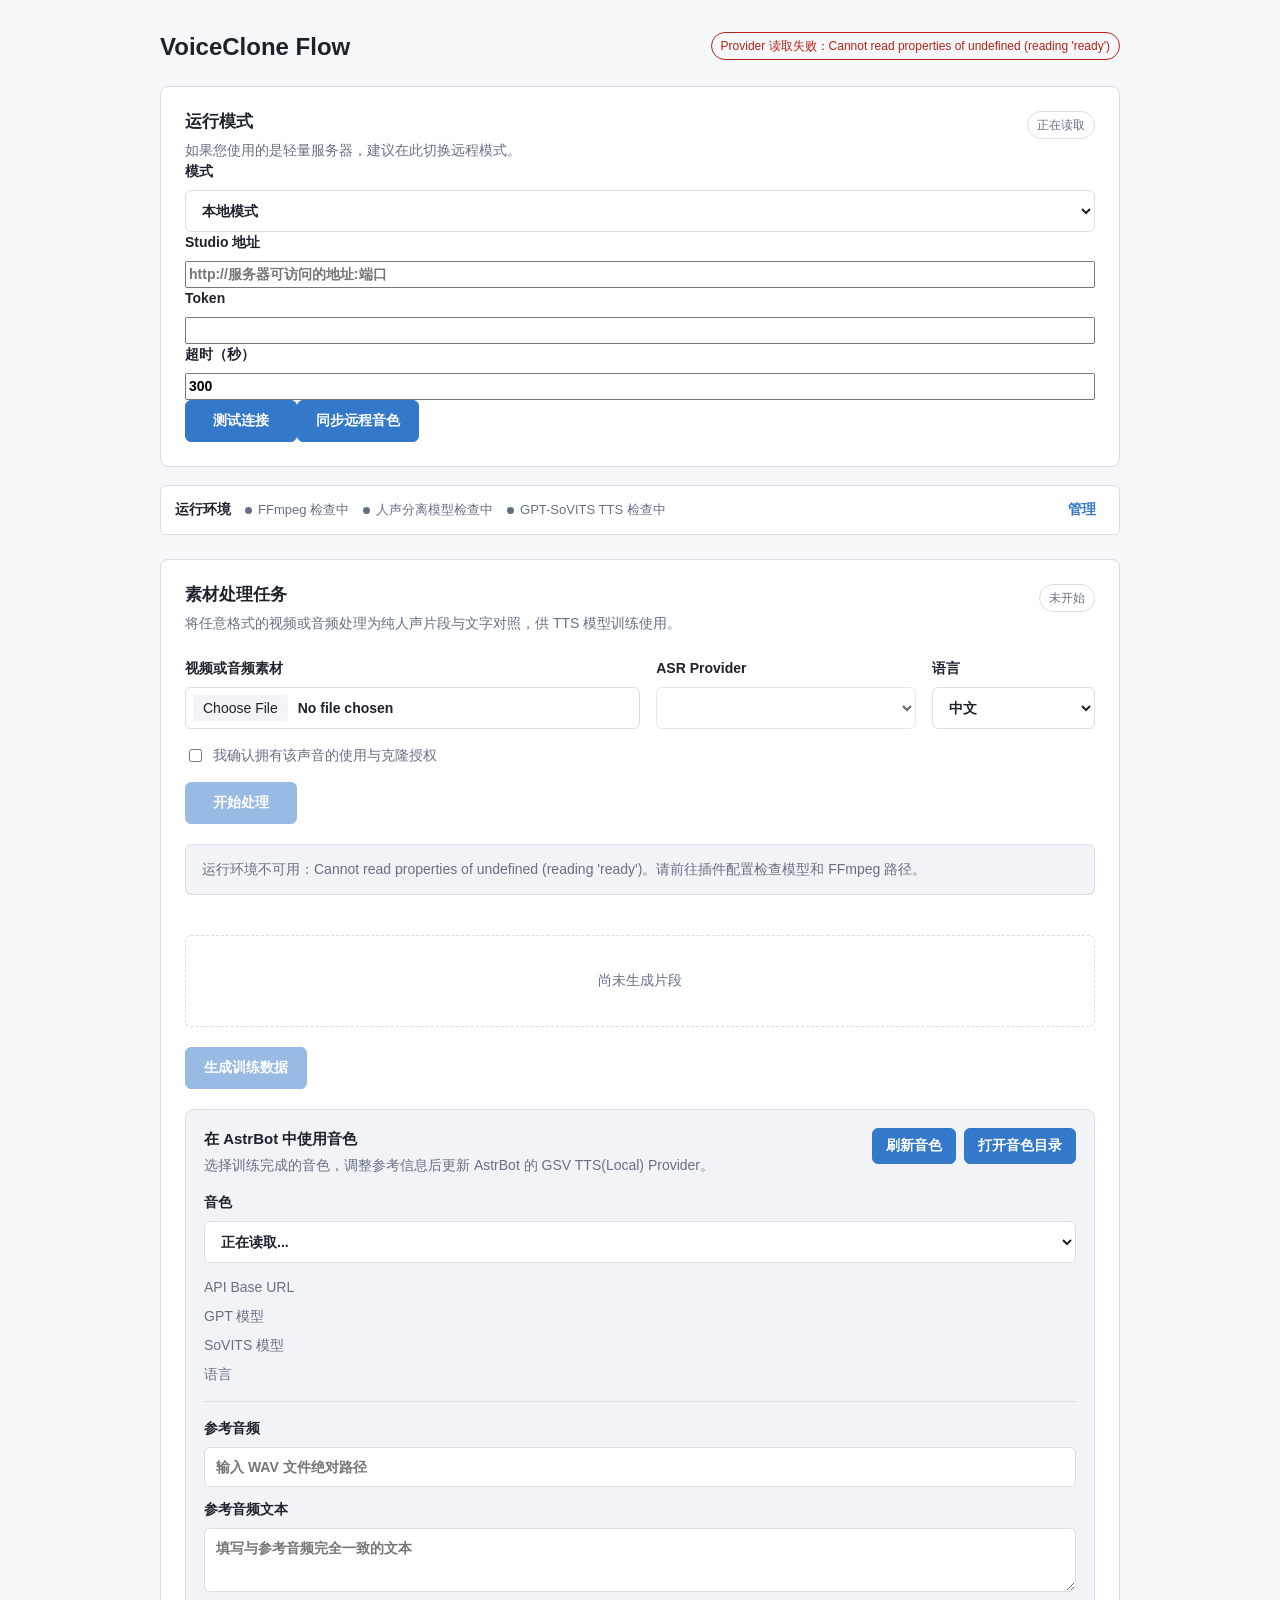
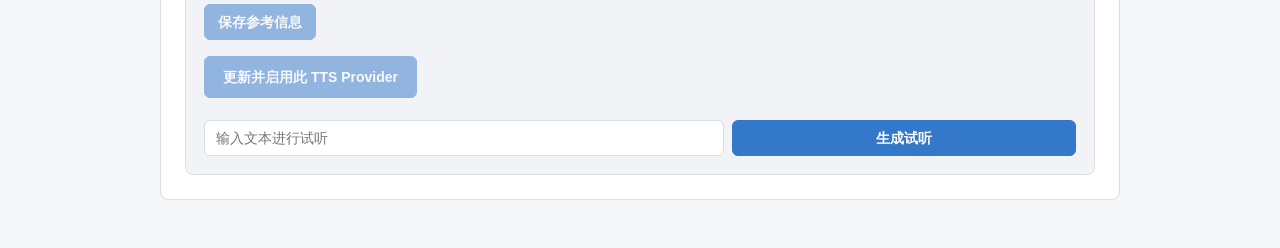
<file: pages/voice-clone/index.html>
<!doctype html>
<html lang="zh-CN">
<head>
  <meta charset="utf-8">
  <meta name="viewport" content="width=device-width,initial-scale=1">
  <title>VoiceClone Flow</title>
  <link rel="stylesheet" href="./style.css">
</head>
<body>
<main class="workspace">
  <header class="page-header">
    <h1>VoiceClone Flow</h1>
    <span class="status" id="connectionStatus">正在读取 Provider</span>
  </header>

  <section class="section remote-panel" id="remotePanel">
    <div class="section-heading"><div><h2>运行模式</h2><p>如果您使用的是轻量服务器，建议在此切换远程模式。</p></div><span class="status" id="remoteStatus">正在读取</span></div>
    <div class="remote-controls">
      <label class="field compact"><span>模式</span><select id="remoteMode"><option value="local">本地模式</option><option value="remote">远程连接模式</option></select></label>
      <label class="field"><span>Studio 地址</span><input id="remoteBaseUrl" type="text" placeholder="http://服务器可访问的地址:端口"></label>
      <label class="field"><span>Token</span><input id="remoteToken" type="text" spellcheck="false"></label>
      <label class="field compact"><span>超时（秒）</span><input id="remoteTimeout" type="number" min="1" value="300"></label>
    </div>
    <div class="remote-actions"><button id="remoteTest" class="secondary" type="button">测试连接</button><button id="remoteSync" type="button">同步远程音色</button><span id="remoteMessage" role="status"></span></div>
    <div id="remoteVoices" class="remote-voices" hidden></div>
  </section>

  <section class="runtime-bar" id="runtimeBar" data-local-only>
    <div class="runtime-summary">
      <strong>运行环境</strong>
      <span class="resource-state" id="ffmpegState">FFmpeg 检查中</span>
      <span class="resource-state" id="separatorState">人声分离模型检查中</span>
      <span class="resource-state" id="ttsState">GPT-SoVITS TTS 检查中</span>
      <button class="text-button" id="toggleRuntime" type="button" aria-expanded="false">管理</button>
    </div>
    <div class="runtime-details" id="runtimeDetails" hidden>
      <div class="resource-row">
        <div><strong>GPT-SoVITS TTS</strong><span id="gptState"></span><span id="gptMeta"></span><span id="gptPath"></span><div class="download-progress" id="gptProgressTrack" hidden><div id="gptProgressBar"></div></div><small id="gptProgress"></small></div>
        <div class="resource-actions"><button id="installGpt" type="button">下载安装</button><button id="cancelGpt" class="secondary" type="button" hidden>取消</button><button id="startGpt" type="button">启动</button><button id="stopGpt" class="secondary" type="button" hidden>停止</button><button id="deleteGpt" class="danger" type="button">删除</button></div>
      </div>
      <div class="resource-row"><div><strong>FFmpeg</strong><span id="ffmpegPath"></span><div class="download-progress" id="ffmpegProgressTrack" hidden><div id="ffmpegProgressBar"></div></div><small id="ffmpegProgress"></small></div><div class="resource-actions"><button id="installFfmpeg" type="button">下载</button><button id="deleteFfmpeg" class="danger" type="button">删除</button></div></div>
      <div class="resource-row"><div><strong>人声分离模型</strong><span id="separatorPath"></span><div class="download-progress" id="separatorProgressTrack" hidden><div id="separatorProgressBar"></div></div><small id="separatorProgress"></small></div><div class="resource-actions"><button id="installSeparator" type="button">下载</button><button id="deleteSeparator" class="danger" type="button">删除</button></div></div>
      <div class="runtime-folder"><span>临时素材按配置自动清理，训练成果和已注册音色不会删除。</span></div>
      <div class="runtime-manual-help" id="ffmpegManualHelp" hidden></div>
      <div class="runtime-error" id="runtimeError" role="alert"></div>
      <button class="text-button" id="refreshRuntime" type="button">重新检测</button>
    </div>
  </section>

  <section class="section" id="localWorkspace" data-local-only>
    <div class="section-heading"><div><h2>素材处理任务</h2><p>将任意格式的视频或音频处理为纯人声片段与文字对照，供 TTS 模型训练使用。</p></div><span class="phase-tag" id="taskState">未开始</span></div>
    <form id="taskForm" class="task-form">
      <label class="field"><span>视频或音频素材</span><input id="materialInput" type="file" accept="audio/*,video/*" required></label>
      <label class="field compact"><span>ASR Provider</span><select id="providerSelect" disabled></select></label>
      <label class="field compact"><span>语言</span><select id="language"><option value="zh">中文</option><option value="ja">日语</option><option value="en">英语</option></select></label>
      <label class="authorization"><input id="authorized" type="checkbox">我确认拥有该声音的使用与克隆授权</label>
      <button id="createTask" type="submit" disabled>开始处理</button>
    </form>
    <div id="taskError" class="notice" hidden></div>
    <div id="segments" class="segments"><div class="empty-state">尚未生成片段</div></div>
    <div class="dataset-actions"><button id="exportDataset" disabled>生成训练数据</button><span id="datasetResult"></span></div>
    <div class="training-panel" id="trainingPanel" hidden>
      <div class="training-form"><label class="field"><span>音色名称</span><input id="voiceName" type="text" maxlength="48"></label><button id="startTraining" type="button">开始训练</button></div>
      <div class="preset-controls"><label>训练档位<select id="trainingPreset"><option value="light">轻量训练</option><option value="quick">快速训练</option><option value="standard" selected>标准训练</option><option value="enhanced">增强训练</option><option value="fine">精细训练</option><option value="custom">自定义</option></select></label><label>GPT Epoch<input id="gptEpochs" type="number" min="3" max="50" value="15"></label><label>SoVITS Epoch<input id="sovitsEpochs" type="number" min="5" max="150" value="30"></label></div>
      <div class="training-status"><strong id="trainingState">等待开始</strong><span id="trainingDetail"></span><div class="training-metrics"><span id="epochMetric">Epoch --</span><span id="stepMetric">Step --</span><span id="speedMetric">-- step/s</span><span id="etaMetric">预计剩余 --</span></div><div class="training-progress"><div id="trainingProgressBar"></div></div></div>
    </div>
    <div class="provider-result" id="providerResult">
      <div class="provider-header">
        <div><h3>在 AstrBot 中使用音色</h3><p>选择训练完成的音色，调整参考信息后更新 AstrBot 的 GSV TTS(Local) Provider。</p></div>
        <div class="provider-header-actions"><button id="refreshVoices" class="secondary compact-button" type="button">刷新音色</button><button id="openVoiceFolder" class="secondary compact-button" type="button">打开音色目录</button></div>
      </div>
      <label class="field compact provider-voice"><span>音色</span><select id="providerVoice"><option value="">正在读取...</option></select></label>
      <dl class="provider-details"><dt>API Base URL</dt><dd id="providerApi"></dd><dt>GPT 模型</dt><dd id="providerGpt"></dd><dt>SoVITS 模型</dt><dd id="providerSovits"></dd><dt>语言</dt><dd id="providerLanguage"></dd></dl>
      <div class="reference-editor">
        <label class="field"><span>参考音频</span><input id="providerReference" type="text" spellcheck="false" placeholder="输入 WAV 文件绝对路径"></label>
        <label class="field"><span>参考音频文本</span><textarea id="providerText" rows="2" placeholder="填写与参考音频完全一致的文本"></textarea></label>
        <div class="reference-actions"><button id="saveProviderReference" class="secondary compact-button" type="button" disabled>保存参考信息</button><span id="referenceSaveResult" role="status"></span></div>
      </div>
      <div class="provider-actions"><button id="applyProvider" type="button" disabled>更新并启用此 TTS Provider</button><span id="providerActionResult" role="status"></span></div>
      <div class="synthesis-test"><input id="synthesisText" type="text" placeholder="输入文本进行试听"><button id="synthesizeVoice" class="compact-button" type="button">生成试听</button><audio id="synthesisAudio" controls hidden></audio></div>
    </div>
  </section>
</main>
<script type="module" src="./app.js"></script>
</body>
</html>
</file>
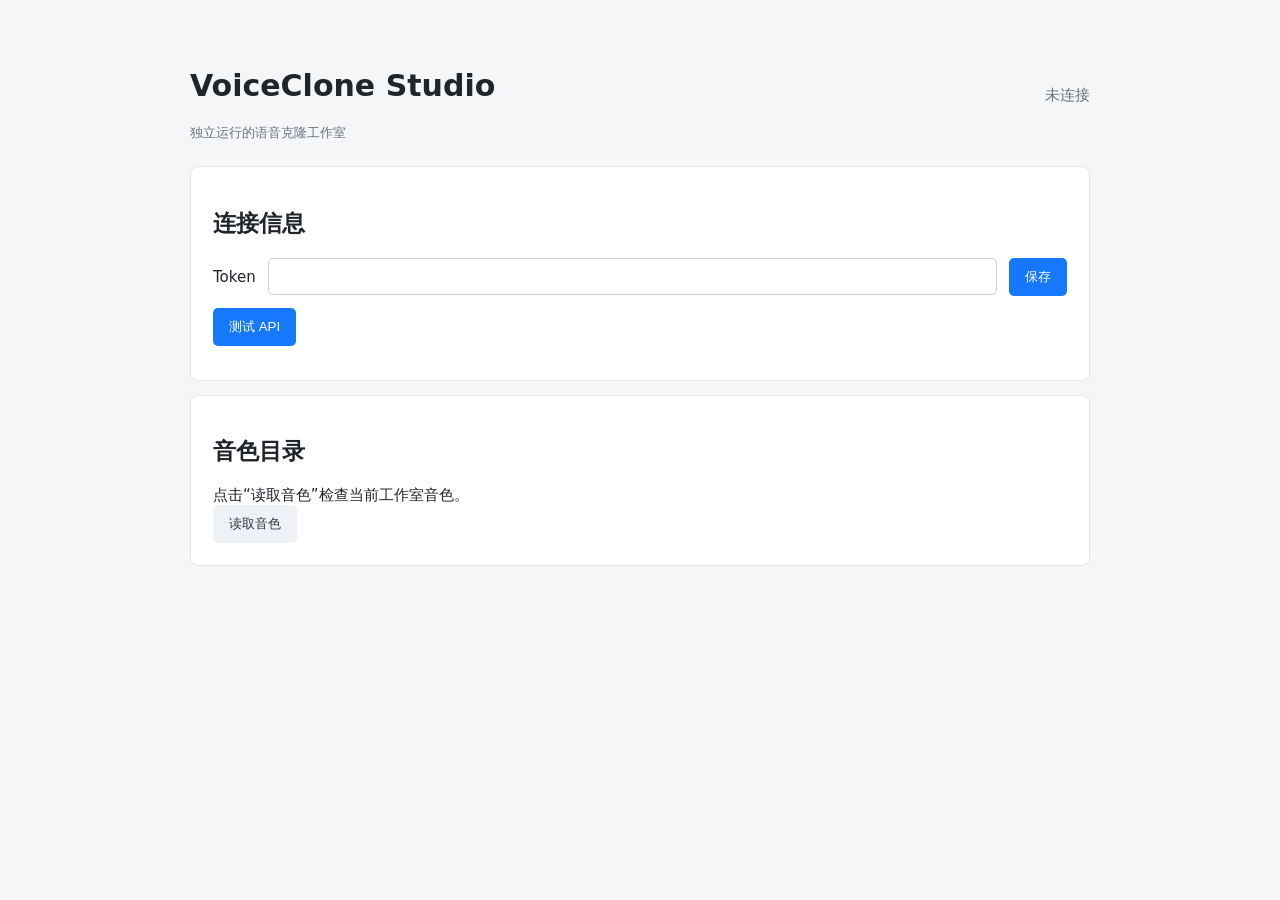
<file: pages/studio.html>
<!doctype html>
<html lang="zh-CN"><head><meta charset="utf-8"><meta name="viewport" content="width=device-width,initial-scale=1"><title>VoiceClone Studio</title><style>body{font:15px system-ui;background:#f5f6f8;color:#20242b;margin:0}main{max-width:900px;margin:48px auto;padding:0 24px}.head{display:flex;justify-content:space-between;align-items:center;margin-bottom:24px}.panel{background:white;border:1px solid #e2e5ea;border-radius:8px;padding:22px;margin:14px 0}.row{display:flex;gap:12px;align-items:center;margin:12px 0}input{flex:1;padding:10px;border:1px solid #ccd1d9;border-radius:5px}button{padding:10px 16px;border:0;border-radius:5px;background:#1677ff;color:#fff;cursor:pointer}button.secondary{background:#eef1f5;color:#303640}.status{color:#6b7280}.voice{padding:12px 0;border-top:1px solid #edf0f3}.ok{color:#16803c}.err{color:#c73535}small{color:#6b7280}</style></head><body><main><div class="head"><div><h1>VoiceClone Studio</h1><small>独立运行的语音克隆工作室</small></div><span class="status" id="state">未连接</span></div><section class="panel"><h2>连接信息</h2><div class="row"><label>Token</label><input id="token" type="text"><button id="save">保存</button></div><div class="row"><button id="test">测试 API</button><span id="message"></span></div></section><section class="panel"><h2>音色目录</h2><div id="voices">点击“读取音色”检查当前工作室音色。</div><button class="secondary" id="load">读取音色</button></section></main><script>const $=id=>document.getElementById(id);let currentToken='';async function call(path,opt={}){const token=currentToken||$("token").value.trim();const r=await fetch(path,{...opt,headers:{Authorization:`Bearer ${token}`,'Content-Type':'application/json',...(opt.headers||{})}});const d=await r.json().catch(()=>({}));if(!r.ok)throw Error(d.detail||`HTTP ${r.status}`);return d}$("save").onclick=async()=>{try{if(!currentToken)throw Error('请先用当前 Token 测试连接');await call('/api/config/token',{method:'POST',body:JSON.stringify({token:$("token").value.trim()})});currentToken=$("token").value.trim();localStorage.vcsToken=currentToken;$("message").textContent='Token 已保存到 Studio';$("state").textContent='已连接';$("state").className='ok'}catch(e){$("message").textContent=e.message}};$("test").onclick=async()=>{try{await call('/api/health');currentToken=$("token").value.trim();localStorage.vcsToken=currentToken;$("state").textContent='已连接';$("state").className='ok';$("message").textContent='连接成功'}catch(e){$("state").textContent='连接失败';$("state").className='err';$("message").textContent=e.message}};$("load").onclick=async()=>{try{const d=await call('/api/voices');$("voices").innerHTML=(d.voices||[]).map(v=>`<div class=voice><b>${v.name}</b> · ${v.language} · ${v.status}</div>`).join('')||'暂无音色'}catch(e){$("voices").textContent=e.message}};if(localStorage.vcsToken){$("token").value=localStorage.vcsToken;$("test").click();}</script></body></html>
</file>
<file: pages/voice-clone/style.css>
:root {
  color-scheme: light;
  --bg: #f6f7f9;
  --surface: #ffffff;
  --surface-soft: #f1f3f6;
  --text: #1d232d;
  --muted: #667085;
  --line: #d9dee7;
  --accent: #3478c9;
  --accent-hover: #2865ad;
  --success: #16794b;
  --success-bg: #e8f6ef;
  --error: #b42318;
  --error-bg: #fff0ee;
  --radius: 8px;
  font-family: "Segoe UI", "Microsoft YaHei", sans-serif;
}

[data-theme="dark"] {
  color-scheme: dark;
  --bg: #15171b;
  --surface: #1d2026;
  --surface-soft: #252932;
  --text: #eef1f5;
  --muted: #a9b1bd;
  --line: #343a45;
  --accent: #67a9ef;
  --accent-hover: #86bcf3;
  --success: #71d3a4;
  --success-bg: #173529;
  --error: #ff9b91;
  --error-bg: #44231f;
}

* { box-sizing: border-box; }

body {
  margin: 0;
  background: var(--bg);
  color: var(--text);
  font-size: 14px;
  line-height: 1.5;
}

button, select, input { font: inherit; }

.workspace {
  width: min(960px, calc(100% - 32px));
  margin: 0 auto;
  padding: 32px 0 48px;
}

.page-header,
.section-heading,
.result-meta {
  display: flex;
  align-items: flex-start;
  justify-content: space-between;
  gap: 24px;
}

h1, h2, p { margin: 0; }
h1 { font-size: 24px; line-height: 1.25; }
h2 { font-size: 17px; line-height: 1.35; }
.page-header p, .section-heading p { margin-top: 6px; color: var(--muted); }

.status, .phase-tag {
  flex: none;
  padding: 4px 9px;
  border: 1px solid var(--line);
  border-radius: 999px;
  color: var(--muted);
  font-size: 12px;
}

.status[data-state="ready"] { border-color: var(--success); color: var(--success); }
.status[data-state="error"] { border-color: var(--error); color: var(--error); }

.section {
  margin-top: 24px;
  padding: 24px;
  border: 1px solid var(--line);
  border-radius: var(--radius);
  background: var(--surface);
}
.runtime-bar { margin-top: 18px; border: 1px solid var(--line); border-radius: 6px; background: var(--surface); }
.runtime-summary { min-height: 48px; display: flex; align-items: center; gap: 14px; padding: 8px 14px; }
.resource-state { color: var(--muted); font-size: 13px; }
.resource-state::before { content: ""; display: inline-block; width: 7px; height: 7px; margin-right: 6px; border-radius: 50%; background: var(--muted); }
.resource-state[data-state="ready"]::before { background: var(--success); }
.resource-state[data-state="error"]::before { background: var(--error); }
.resource-state[data-state="loading"]::before { background: var(--accent); }
.text-button { min-width: 0; height: 32px; margin-left: auto; padding: 0 8px; border-color: transparent; background: transparent; color: var(--accent); }
.runtime-details { border-top: 1px solid var(--line); padding: 0 14px 12px; }
.resource-row { display: flex; justify-content: space-between; gap: 20px; padding: 12px 0; border-bottom: 1px solid var(--line); }
.resource-row > div:first-child { min-width: 0; display: grid; gap: 3px; }
.resource-row span, .resource-row small { color: var(--muted); overflow-wrap: anywhere; }
.download-progress { width: min(420px, 100%); height: 6px; margin-top: 4px; overflow: hidden; border-radius: 999px; background: var(--surface-soft); }
.download-progress > div { width: 100%; height: 100%; border-radius: inherit; background: var(--accent); transform: scaleX(0); transform-origin: left; transition: transform .25s ease; }
.resource-actions { display: flex; flex: none; gap: 8px; align-items: center; }
.resource-actions button { min-width: 72px; height: 34px; padding: 0 12px; }
.resource-actions .danger { border-color: var(--error); background: transparent; color: var(--error); }
.runtime-footer { display: flex; justify-content: space-between; gap: 12px; align-items: center; padding-top: 12px; color: var(--error); }
.runtime-footer button { height: 34px; }

.form-grid {
  display: grid;
  grid-template-columns: minmax(220px, .8fr) minmax(300px, 1.2fr) auto;
  gap: 16px;
  align-items: end;
  margin-top: 24px;
}

.field { display: grid; gap: 8px; color: var(--text); font-weight: 600; }

select, input[type="file"] {
  width: 100%;
  min-height: 42px;
  border: 1px solid var(--line);
  border-radius: 6px;
  background: var(--surface);
  color: var(--text);
}

select { padding: 0 36px 0 12px; }
input[type="file"] { padding: 7px; }
input[type="file"]::file-selector-button {
  margin-right: 10px;
  padding: 5px 10px;
  border: 0;
  border-radius: 4px;
  background: var(--surface-soft);
  color: var(--text);
  cursor: pointer;
}

select:focus-visible, input:focus-visible, textarea:focus-visible, button:focus-visible {
  outline: 3px solid color-mix(in srgb, var(--accent) 28%, transparent);
  outline-offset: 2px;
}

.file-summary { color: var(--muted); font-size: 12px; font-weight: 400; }

button {
  position: relative;
  min-width: 112px;
  height: 42px;
  padding: 0 18px;
  overflow: hidden;
  border: 1px solid var(--accent);
  border-radius: 6px;
  background: var(--accent);
  color: #ffffff;
  cursor: pointer;
  font-weight: 650;
}

button:hover:not(:disabled) { background: var(--accent-hover); }
button:disabled { cursor: not-allowed; opacity: .5; }
.button-progress { position: absolute; inset: auto 0 0; height: 2px; transform: scaleX(0); transform-origin: left; background: #fff; }
button[data-loading="true"] .button-progress { animation: loading 1.1s ease-in-out infinite; }
@keyframes loading { 0% { transform: translateX(-100%) scaleX(.4); } 50% { transform: translateX(40%) scaleX(.7); } 100% { transform: translateX(150%) scaleX(.4); } }

.notice, .result, .empty-state {
  margin-top: 20px;
  padding: 14px 16px;
  border-radius: 6px;
  background: var(--surface-soft);
  color: var(--muted);
}

.notice { border: 1px solid var(--line); }
.result { min-height: 92px; }
.result[data-state="success"] { background: var(--success-bg); color: var(--text); }
.result[data-state="error"] { background: var(--error-bg); color: var(--text); }
.result-meta { color: var(--muted); font-size: 12px; }
.result[data-state="success"] #resultState { color: var(--success); }
.result[data-state="error"] #resultState { color: var(--error); }
.result p { margin-top: 10px; white-space: pre-wrap; overflow-wrap: anywhere; }

.muted-section { background: transparent; }
.empty-state { display: grid; min-height: 92px; place-items: center; border: 1px dashed var(--line); background: transparent; }
.separator-status { display: flex; justify-content: space-between; gap: 16px; margin-top: 20px; padding: 14px 16px; border: 1px solid var(--line); border-radius: 6px; background: var(--surface-soft); }
.separator-status strong, .separator-status span { display: block; }
.separator-status span { margin-top: 4px; color: var(--muted); }
.separator-status code { max-width: 48%; overflow-wrap: anywhere; color: var(--muted); }
.separator-status[data-state="ready"] { border-color: var(--success); }
.separator-status[data-state="error"] { border-color: var(--error); }
.task-form {
  display: grid;
  grid-template-columns: minmax(260px, 1.4fr) minmax(180px, .8fr) minmax(120px, .5fr);
  gap: 16px;
  align-items: end;
  margin-top: 24px;
}
.authorization {
  display: flex;
  grid-column: 1 / -1;
  gap: 8px;
  align-items: center;
  color: var(--muted);
}
.task-form > button { justify-self: start; }
.segments { display: grid; gap: 10px; margin-top: 20px; }
.segment { display: grid; grid-template-columns: minmax(270px, .9fr) minmax(320px, 1.1fr); gap: 12px 20px; align-items: center; padding: 16px; border: 1px solid var(--line); border-radius: 8px; background: var(--surface); }
.segment-head { grid-column: 1 / -1; }
.segment-select { display: inline-flex; align-items: center; gap: 11px; cursor: pointer; }
.segment-select input { width: 20px; height: 20px; margin: 0; accent-color: var(--accent); cursor: pointer; }
.segment-select span { display: flex; align-items: baseline; gap: 9px; }
.segment-select strong { color: var(--text); font-size: 14px; }
.segment-select small { color: var(--muted); font-size: 12px; }
.segment-audio { min-width: 0; }
.segment-audio audio { display: block; width: 100%; height: 40px; }
.audio-state { display: block; margin-top: 5px; color: var(--muted); font-size: 12px; }
.audio-state[data-state="error"] { color: var(--error); }
.transcript-field { display: grid; gap: 6px; min-width: 0; color: var(--muted); font-size: 12px; font-weight: 600; }
.transcript-field textarea { width: 100%; min-height: 76px; resize: vertical; padding: 10px 12px; border: 1px solid var(--line); border-radius: 6px; background: var(--surface-soft); color: var(--text); font: inherit; font-size: 14px; line-height: 1.55; }
.transcript-field textarea:focus { border-color: var(--accent); outline: 3px solid color-mix(in srgb, var(--accent) 18%, transparent); background: var(--surface); }
.dataset-actions { display: flex; gap: 16px; align-items: center; margin-top: 20px; }
.dataset-actions span { color: var(--muted); overflow-wrap: anywhere; }
.training-panel { margin-top: 20px; padding-top: 20px; border-top: 1px solid var(--line); }
.training-form { display: grid; grid-template-columns: minmax(220px, 1fr) auto; gap: 12px; align-items: end; }
.training-form input { min-height: 42px; padding: 0 12px; border: 1px solid var(--line); border-radius: 6px; background: var(--surface); color: var(--text); }
.header-actions, .completion-actions { display: flex; align-items: center; gap: 10px; }
.compact-action { min-width: 88px; height: 32px; padding: 0 12px; margin-left: 2px; }
.preset-controls { display: grid; grid-template-columns: 1.3fr 1fr 1fr; gap: 12px; margin-top: 14px; }
.preset-controls label { display: grid; gap: 6px; color: var(--muted); font-size: 12px; font-weight: 600; }
.preset-controls input { width: 100%; min-height: 40px; padding: 0 10px; border: 1px solid var(--line); border-radius: 6px; background: var(--surface); color: var(--text); }
.training-status { display: grid; gap: 6px; margin-top: 16px; }
.training-metrics { display: flex; gap: 16px; flex-wrap: wrap; color: var(--muted); font-size: 12px; }
.training-status span { color: var(--muted); white-space: pre-wrap; }
.training-progress { height: 7px; overflow: hidden; border-radius: 999px; background: var(--surface-soft); }
.training-progress > div { width: 100%; height: 100%; transform: scaleX(0); transform-origin: left; background: var(--accent); transition: transform .25s ease; }
.provider-result { margin-top: 20px; padding: 18px; border: 1px solid var(--line); border-radius: 8px; background: var(--surface-soft); }
.provider-header { display: flex; align-items: flex-start; justify-content: space-between; gap: 18px; }
.provider-header h3 { margin: 0; font-size: 15px; }
.provider-header p { margin-top: 5px; color: var(--muted); }
.provider-header-actions { display: flex; flex: none; gap: 8px; }
.compact-button { min-width: 0; height: 36px; padding: 0 13px; white-space: nowrap; }
.provider-voice { margin-top: 16px; }
.completion-actions { margin: 12px 0 16px; }
.runtime-folder { display: flex; justify-content: space-between; gap: 16px; align-items: center; padding: 12px 0 2px; color: var(--muted); font-size: 12px; }
.runtime-folder button { height: 34px; }
.provider-result dl { display: grid; grid-template-columns: 140px minmax(0, 1fr); gap: 8px 14px; margin: 14px 0 0; }
.provider-result dt { color: var(--muted); }
.provider-result dd { margin: 0; overflow-wrap: anywhere; }
.reference-editor { display: grid; gap: 12px; margin-top: 16px; padding-top: 16px; border-top: 1px solid var(--line); }
.reference-editor input,
.reference-editor textarea,
.synthesis-test input { width: 100%; border: 1px solid var(--line); border-radius: 6px; background: var(--surface); color: var(--text); font: inherit; }
.reference-editor input { min-height: 40px; padding: 0 11px; }
.reference-editor textarea { min-height: 64px; resize: vertical; padding: 9px 11px; line-height: 1.5; }
.reference-actions { display: flex; align-items: center; gap: 12px; }
.reference-actions span,
.provider-actions span { color: var(--muted); font-size: 12px; }
.provider-actions { display: flex; flex-direction: column; align-items: flex-start; gap: 6px; margin-top: 16px; }
.synthesis-test { display: grid; grid-template-columns: minmax(220px, 520px) auto; gap: 8px; align-items: center; margin-top: 16px; }
.synthesis-test input { height: 36px; padding: 0 11px; }
.synthesis-test audio { grid-column: 1 / -1; width: 100%; }
@media (max-width: 760px) { .separator-status { flex-direction: column; } .separator-status code { max-width: none; } }

@media (max-width: 760px) {
  .workspace { width: min(100% - 24px, 960px); padding-top: 20px; }
  .page-header, .section-heading { align-items: flex-start; }
  .form-grid, .task-form { grid-template-columns: 1fr; }
  .authorization { grid-column: auto; }
  .dataset-actions { align-items: stretch; flex-direction: column; }
  .runtime-summary { align-items: flex-start; flex-wrap: wrap; }
  .text-button { margin-left: 0; }
  .resource-row { flex-direction: column; }
  .segment { grid-template-columns: 1fr; }
  .segment-head { grid-column: auto; }
  .training-form, .synthesis-test, .preset-controls { grid-template-columns: 1fr; }
  .provider-header { align-items: stretch; flex-direction: column; }
  .provider-header .compact-button { align-self: flex-start; }
  .provider-header-actions { flex-wrap: wrap; }
  .reference-actions { align-items: flex-start; flex-direction: column; }
  .provider-result dl { grid-template-columns: 1fr; }
  .actions button { width: 100%; }
}

@media (max-width: 480px) {
  .page-header, .section-heading { flex-direction: column; gap: 12px; }
  .section { padding: 18px; }
}

@media (prefers-reduced-motion: reduce) {
  .button-progress { animation: none !important; }
}
</file>
